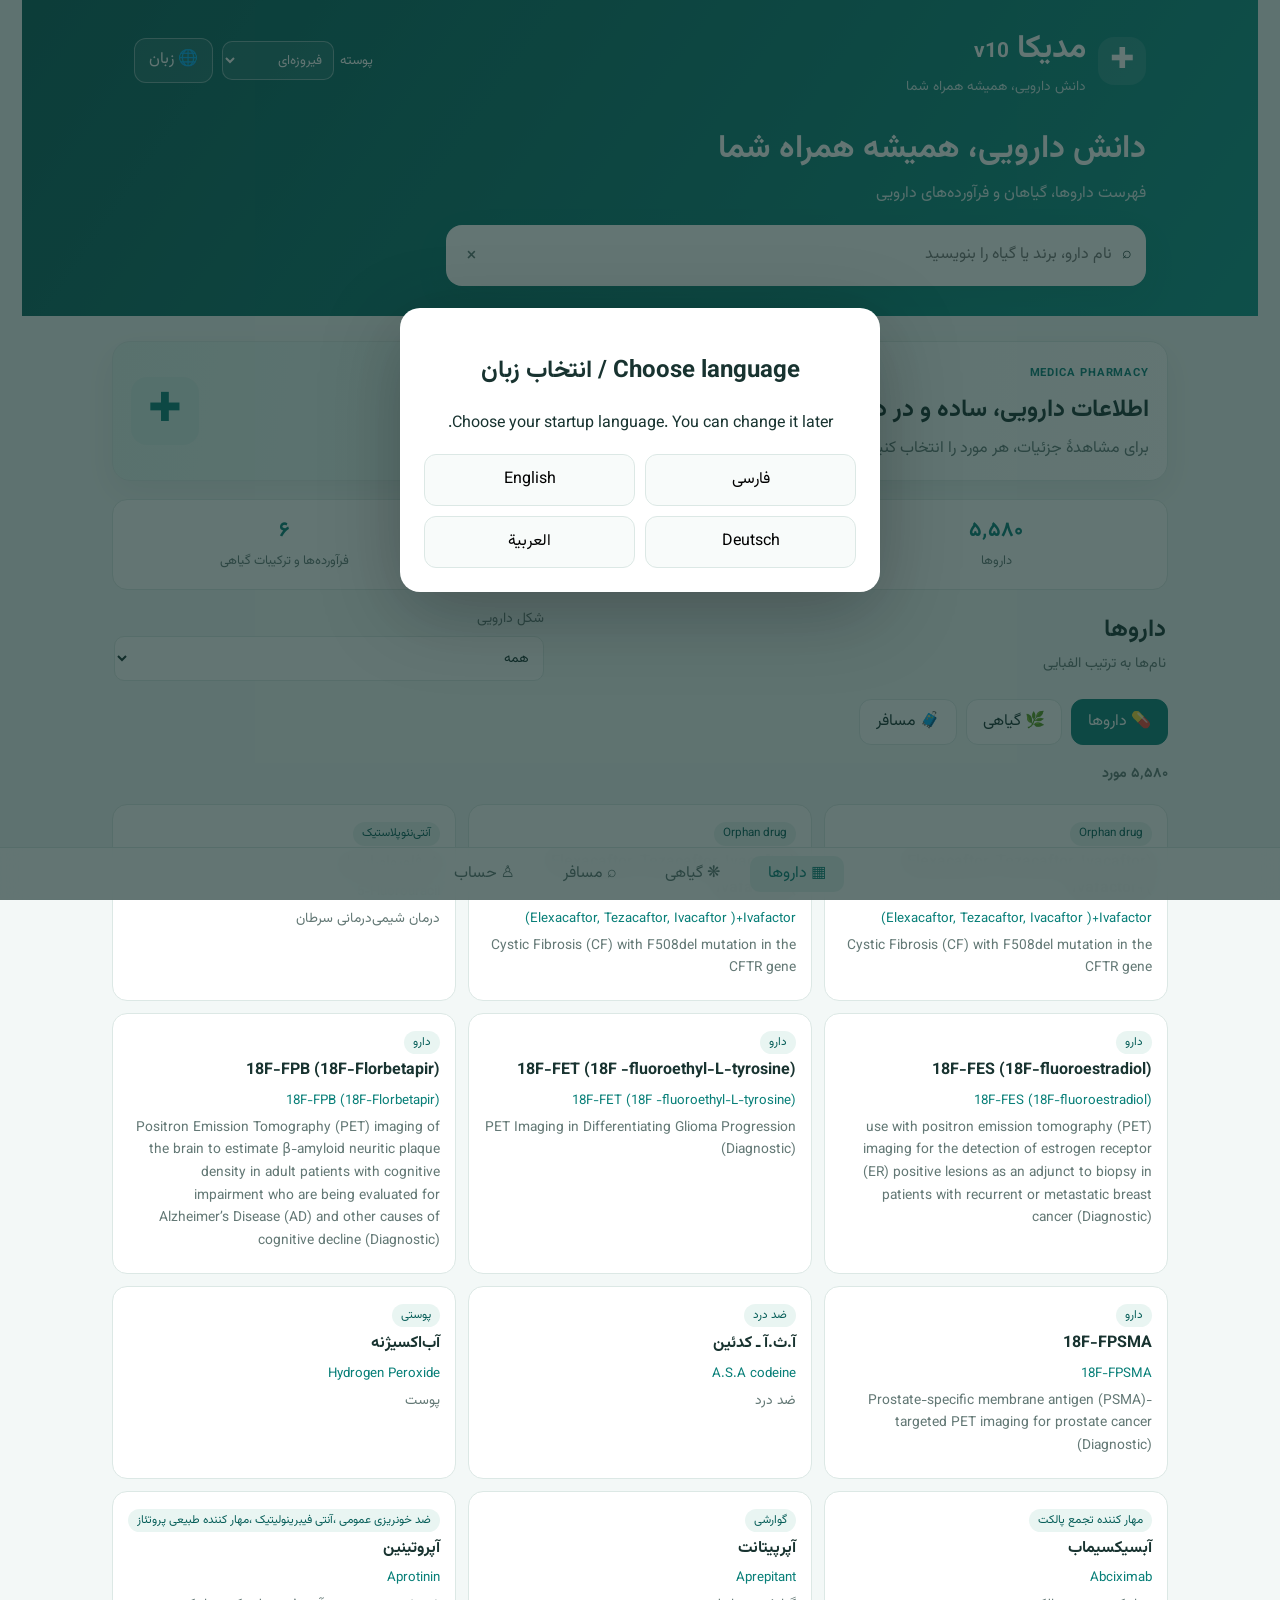
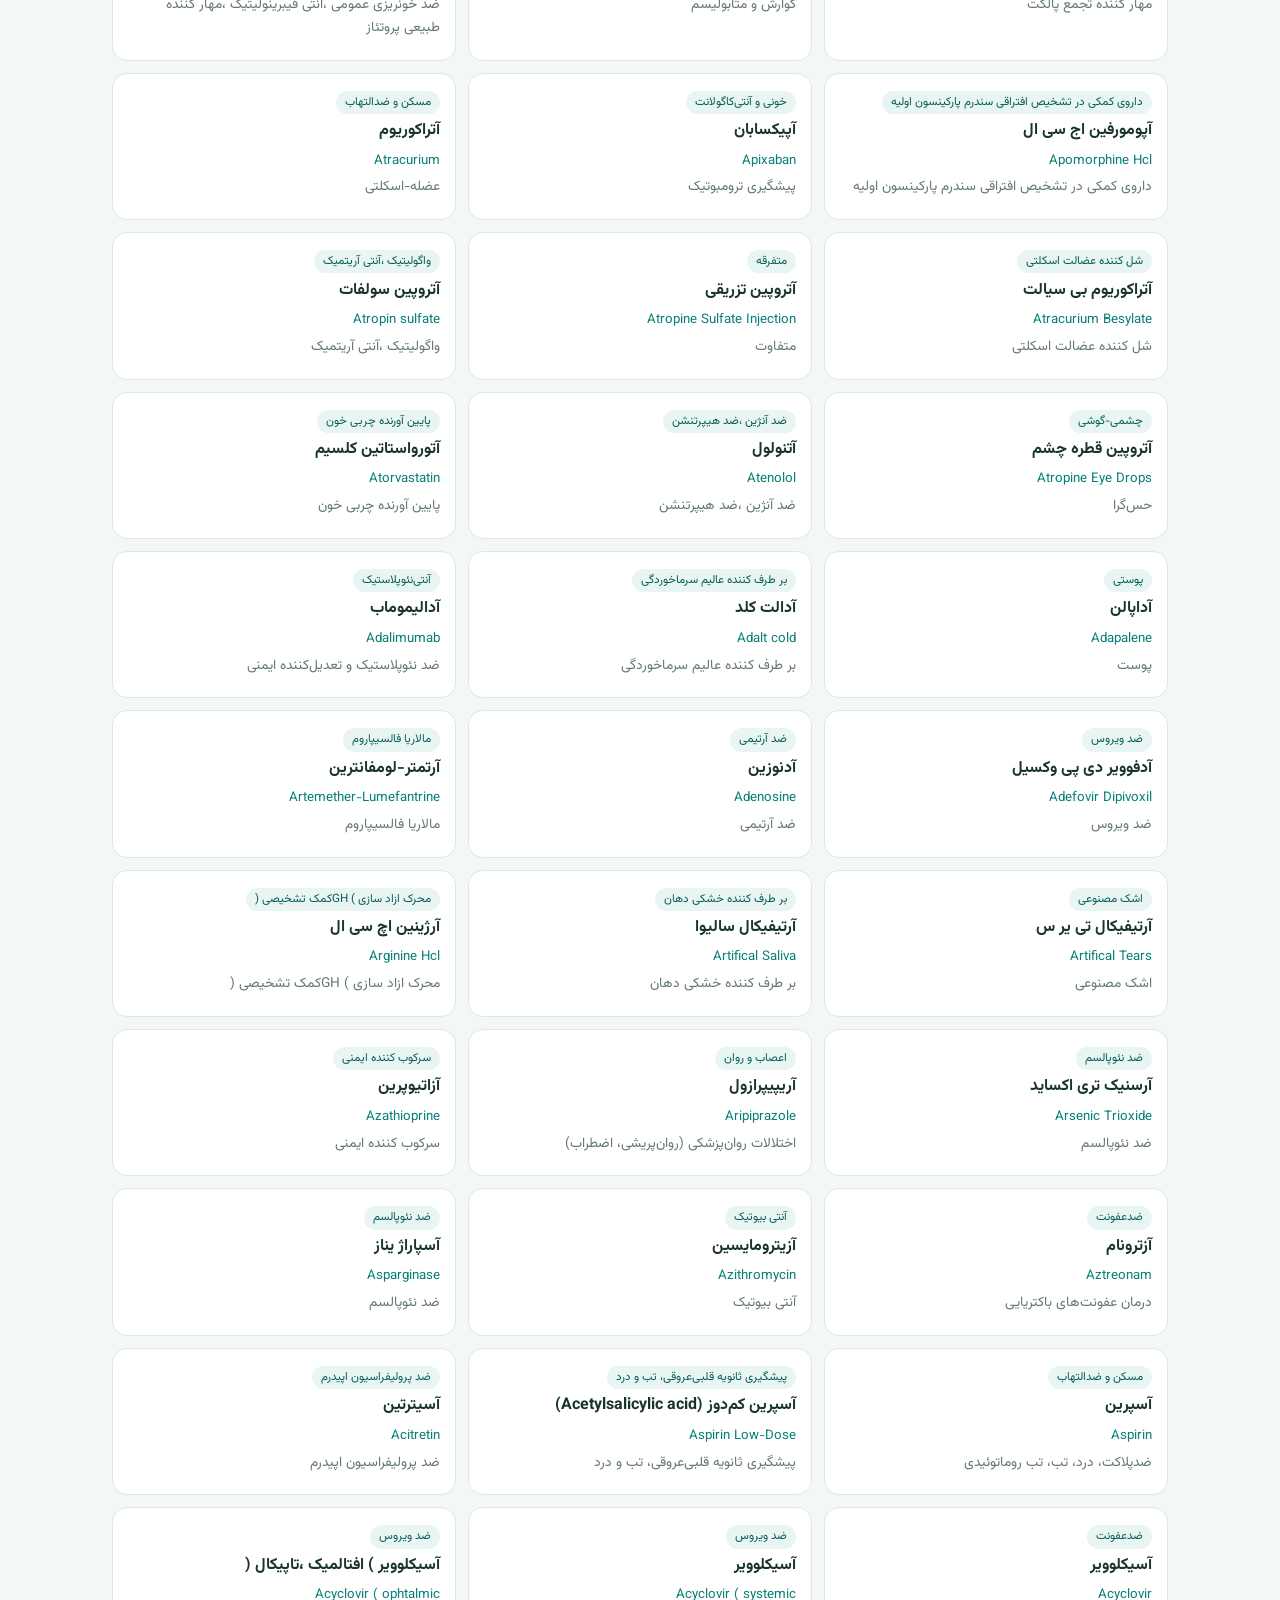
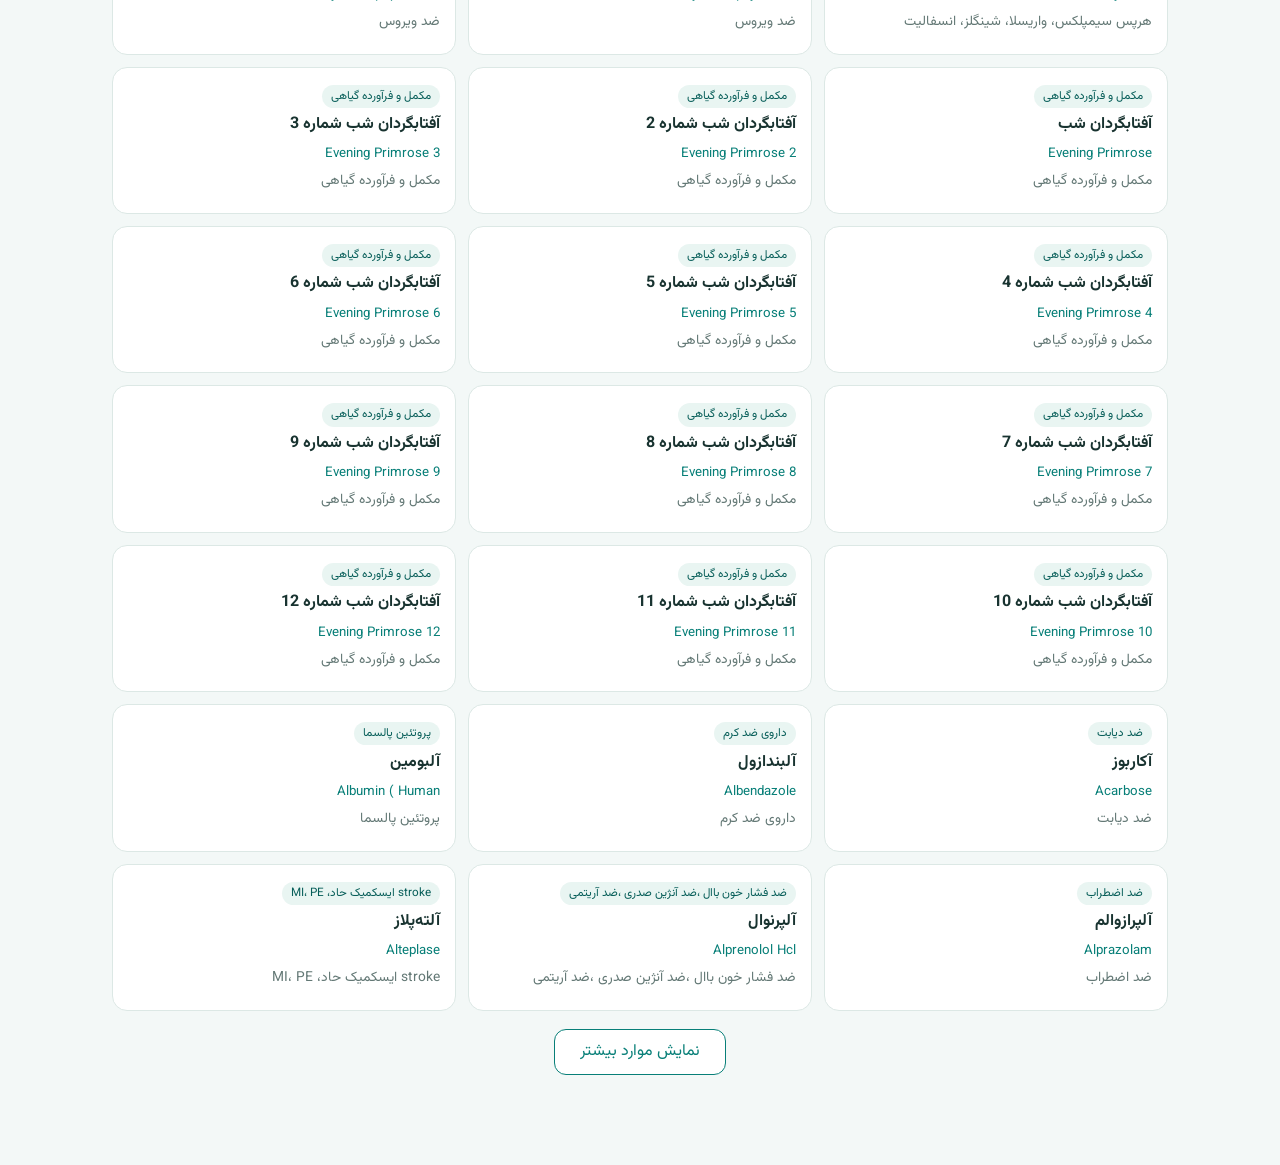
<file: index.html>
<!doctype html><html lang="fa" dir="rtl" class="theme-teal"><head><meta charset="utf-8"><meta name="viewport" content="width=device-width,initial-scale=1,viewport-fit=cover"><meta name="theme-color" content="#087f78"><meta name="description" content="Medica Pharmacy v10 — multilingual offline medicine and herbal reference"><link rel="manifest" href="manifest.webmanifest"><link rel="icon" href="icon.svg" type="image/svg+xml"><link rel="stylesheet" href="styles.css"><title>Medica Pharmacy</title></head><body><div class="shell"><header class="top"><div class="topline"><div class="brand"><span class="logo">✚</span><div><h1>مدیکا <small>v10</small></h1><p>دانش دارویی، همیشه همراه شما</p></div></div><div class="top-controls"><label class="theme-control"><span data-i="theme">پوسته</span><select id="themeSelector" aria-label="انتخاب پوسته"><option value="teal" data-i="themeTeal">فیروزه‌ای</option><option value="blue" data-i="themeBlue">آبی کلاسیک</option><option value="purple" data-i="themePurple">بنفش سلطنتی</option></select></label><button class="outline" id="changeLanguage">🌐 <span data-i="language">زبان</span></button></div></div><div class="hero"><h2 data-i="headline">دانش دارویی، همیشه همراه شما</h2><p data-i="subheadline">فهرست داروها، گیاهان و فرآورده‌های دارویی</p><div class="searchbox"><span>⌕</span><input id="globalSearch" type="search" placeholder="نام دارو، برند یا گیاه را بنویسید" autocomplete="off"><button id="clearSearch">×</button></div></div></header><main><section id="welcome" class="welcome"><div><span class="eyebrow">MEDICA PHARMACY</span><h2 data-i="welcomeTitle">اطلاعات دارویی، ساده و در دسترس</h2><p data-i="welcomeText">برای مشاهدهٔ جزئیات، هر مورد را انتخاب کنید. این راهنما جایگزین نظر پزشک یا داروساز نیست.</p></div><div class="welcome-icon">✚</div></section><div class="stats" id="stats"></div><section class="toolbar"><div><h2 id="heading">داروها</h2><p id="subheading">نام‌ها به ترتیب الفبایی</p></div><label><span data-i="formFilter">شکل دارویی</span><select id="filter"><option value="all">همه</option></select></label></section><div class="tabs" role="tablist"><button class="tab active" data-tab="medications">💊 <span data-i="medications">داروها</span></button><button class="tab" data-tab="herbs">🌿 <span data-i="herbs">گیاهی</span></button><button class="tab" data-tab="traveler">🧳 <span data-i="traveler">مسافر</span></button></div><div class="herb-sub" id="herbSub" hidden><button class="subtab active" data-herb="all" data-i="allHerbs">همهٔ گیاهی‌ها</button><button class="subtab" data-herb="herbal_raw" data-i="rawHerbs">گیاهان خام</button><button class="subtab" data-herb="herbal_formulation" data-i="formulations">فرآورده‌ها و ترکیبات گیاهی</button></div><section class="traveler-box" id="travelerBox" hidden><b data-i="travelerTitle">جست‌وجوی نام در سفر</b><p data-i="travelerText">مترادف‌ها تنها برای یافتن رکورد هستند و هم‌ارزی دارویی را تأیید نمی‌کنند.</p></section><div class="resultline"><b id="resultCount"></b><span id="queryLabel"></span></div><section id="cards" class="cards" aria-live="polite"></section><button id="loadMore" class="loadmore">نمایش موارد بیشتر</button></main><nav class="bottom"><button data-tab="medications" class="active">▦ <span data-i="medications">داروها</span></button><button data-tab="herbs">❋ <span data-i="herbs">گیاهی</span></button><button data-tab="traveler">⌕ <span data-i="traveler">مسافر</span></button><button id="authNav">♙ <span data-i="account">حساب</span></button></nav></div><div class="modal" id="modal" aria-hidden="true"><button class="scrim" data-close></button><article class="dialog" role="dialog" aria-modal="true"><button class="xclose" data-close>×</button><div id="detail"></div></article></div><div class="modal language-modal" id="languageModal" aria-hidden="true"><div class="scrim"></div><section class="dialog lang-dialog"><h2>Choose language / انتخاب زبان</h2><p>Choose your startup language. You can change it later.</p><div class="language-options"><button data-lang="fa">فارسی</button><button data-lang="en">English</button><button data-lang="de">Deutsch</button><button data-lang="ar">العربية</button></div></section></div><script src="app.js" defer></script></body></html>
</file>
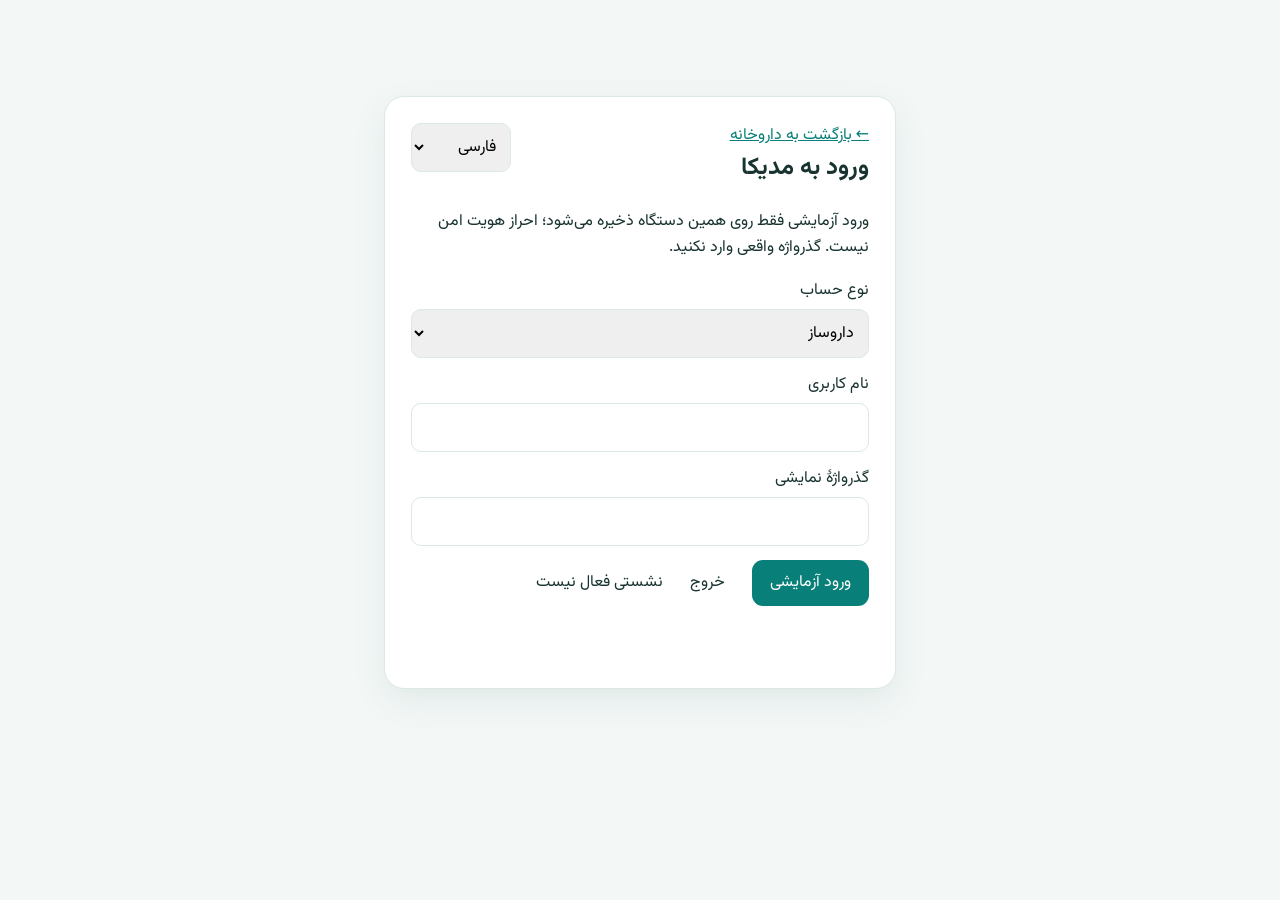
<file: login.html>
<!doctype html><html lang="fa" dir="rtl"><head><meta charset="utf-8"><meta name="viewport" content="width=device-width,initial-scale=1"><meta name="theme-color" content="#087f78"><title>Medica Pharmacy v9 · Login</title><link rel="stylesheet" href="styles.css"><style>.login-shell{max-width:560px;margin:8vh auto;padding:24px}.login-card{background:white;border:1px solid #dce8e5;border-radius:20px;padding:26px;box-shadow:0 12px 34px #123c3214}.login-card h1{margin-top:0}.login-card label{display:grid;gap:5px;margin:14px 0}.login-card input,.login-card select{padding:10px;border:1px solid #dce8e5;border-radius:10px}.login-actions{display:flex;gap:12px;align-items:center;flex-wrap:wrap}.login-card a{color:#087f78}.login-msg{min-height:1.5em}.langpick{float:inline-end}</style></head><body><main class="login-shell"><section class="login-card"><a href="./index.html" id="back">← <span id="backtext">Back to pharmacy</span></a><select class="langpick" id="language" aria-label="Language"><option value="fa">فارسی</option><option value="en">English</option><option value="ar">العربية</option><option value="de">Deutsch</option></select><h1 id="title">ورود به مدیکا</h1><p id="demo">ورود آزمایشی فقط روی همین دستگاه ذخیره می‌شود؛ سامانه احراز هویت امن نیست. گذرواژه واقعی وارد نکنید.</p><form id="form"><label><span id="rolelabel">نوع حساب</span><select id="role"><option value="pharmacist" data-role="pharmacist">داروساز</option><option value="patient" data-role="patient">بیمار</option><option value="traveler" data-role="traveler">مسافر</option><option value="admin" data-role="admin">مدیر</option></select></label><label><span id="userlabel">نام کاربری</span><input id="user" autocomplete="username" required></label><label><span id="passlabel">گذرواژهٔ نمایشی</span><input id="pass" type="password" autocomplete="current-password" required></label><div class="login-actions"><button class="primary" id="login" type="submit">ورود آزمایشی</button><button class="secondary" id="logout" type="button">خروج</button><span id="session"></span></div><p class="login-msg" id="msg" aria-live="polite"></p></form></section></main><script>const T={fa:{title:'ورود به مدیکا',back:'بازگشت به داروخانه',demo:'ورود آزمایشی فقط روی همین دستگاه ذخیره می‌شود؛ احراز هویت امن نیست. گذرواژه واقعی وارد نکنید.',role:'نوع حساب',user:'نام کاربری',pass:'گذرواژهٔ نمایشی',login:'ورود آزمایشی',logout:'خروج',roles:['داروساز','بیمار','مسافر','مدیر'],bad:'نام کاربری و گذرواژه را وارد کنید.',ok:'نشست آزمایشی فعال',out:'نشستی فعال نیست'},en:{title:'Sign in to Medica',back:'Back to pharmacy',demo:'Demo sign-in is stored on this device only; authentication is not secure. Do not enter a real password.',role:'Account type',user:'Username',pass:'Demo password',login:'Demo sign in',logout:'Sign out',roles:['Pharmacist','Patient','Traveler','Admin'],bad:'Enter a username and password.',ok:'Demo session active',out:'No active session'},de:{title:'Bei Medica anmelden',back:'Zurück zur Apotheke',demo:'Die Demo-Anmeldung wird nur auf diesem Gerät gespeichert; sie ist nicht sicher. Kein echtes Passwort eingeben.',role:'Kontotyp',user:'Benutzername',pass:'Demo-Passwort',login:'Demo-Anmeldung',logout:'Abmelden',roles:['Apotheker','Patient','Reisende','Verwaltung'],bad:'Benutzername und Passwort eingeben.',ok:'Demo-Sitzung aktiv',out:'Keine aktive Sitzung'},ar:{title:'تسجيل الدخول إلى ميديكا',back:'العودة إلى الصيدلية',demo:'يُحفظ الدخول التجريبي على هذا الجهاز فقط؛ المصادقة غير آمنة. لا تدخل كلمة مرور حقيقية.',role:'نوع الحساب',user:'اسم المستخدم',pass:'كلمة مرور تجريبية',login:'دخول تجريبي',logout:'خروج',roles:['صيدلي','مريض','مسافر','إدارة'],bad:'أدخل اسم المستخدم وكلمة المرور.',ok:'الجلسة التجريبية نشطة',out:'لا توجد جلسة نشطة'}};const sel=document.querySelector('#language');sel.value=localStorage.getItem('medica-language')||'fa';function paint(){let l=sel.value,t=T[l];document.documentElement.lang=l;document.documentElement.dir=['fa','ar'].includes(l)?'rtl':'ltr';for(let [id,key] of [['title','title'],['backtext','back'],['demo','demo'],['rolelabel','role'],['userlabel','user'],['passlabel','pass'],['login','login'],['logout','logout']])document.getElementById(id).textContent=t[key];document.querySelectorAll('[data-role]').forEach((o,i)=>o.textContent=t.roles[i]);document.querySelector('#session').textContent=localStorage.getItem('medica-session')?t.ok:t.out}sel.onchange=()=>{localStorage.setItem('medica-language',sel.value);paint()};document.querySelector('#form').onsubmit=e=>{e.preventDefault();let u=document.querySelector('#user').value.trim(),p=document.querySelector('#pass').value;if(!u||!p){document.querySelector('#msg').textContent=T[sel.value].bad;return}localStorage.setItem('medica-session',JSON.stringify({user:u,role:document.querySelector('#role').value,at:Date.now()}));document.querySelector('#msg').textContent=T[sel.value].ok;paint()};document.querySelector('#logout').onclick=()=>{localStorage.removeItem('medica-session');document.querySelector('#msg').textContent=T[sel.value].out;paint()};paint();</script></body></html>
</file>
<file: styles.css>
@import url('https://fonts.googleapis.com/css2?family=Vazirmatn:wght@400;500;600;700;800&display=swap');
:root{--teal:#087f78;--deep:#075e59;--accent:#0c9489;--accent-soft:#e2f5f0;--ink:#183330;--muted:#637875;--bg:#f3f8f7;--line:#dce8e5;--white:#fff;--shadow:0 12px 34px #123c3214}*{box-sizing:border-box}body{margin:0;background:var(--bg);color:var(--ink);font-family:Vazirmatn,system-ui,-apple-system,sans-serif;line-height:1.65}button,input,select{font:inherit}button{cursor:pointer}.shell{max-width:1100px;margin:auto;padding:0 22px 90px}.top{background:linear-gradient(125deg,#075e59,#0c9489);color:white;margin:0 calc((1100px - 100vw)/2) 25px;padding:23px max(22px,calc((100vw - 1056px)/2)) 30px}.topline{display:flex;justify-content:space-between;align-items:center}.brand{display:flex;align-items:center;gap:12px}.brand h1,.brand p{margin:0}.brand p{opacity:.8;font-size:.85rem}.brand small{font-size:.65em}.logo,.welcome-icon{display:grid;place-items:center;background:#ffffff20;border-radius:16px;width:48px;height:48px;font-size:1.8rem}.outline,.secondary{color:inherit;background:#ffffff18;border:1px solid #ffffff66;border-radius:12px;padding:8px 14px}.hero{padding-top:25px}.hero h2{margin:0;font-size:clamp(1.35rem,3vw,2rem)}.hero p{margin:5px 0 18px;opacity:.85}.searchbox{max-width:700px;background:white;color:var(--ink);display:flex;align-items:center;gap:10px;border-radius:16px;padding:5px 14px;box-shadow:var(--shadow)}.searchbox input{border:0;outline:0;flex:1;padding:12px 0;min-width:0}.searchbox button{border:0;background:none;font-size:1.35rem;color:var(--muted)}main{display:grid;gap:18px}.demo-note{display:flex;gap:10px;align-items:flex-start;color:#795414;background:#fff7df;border:1px solid #f1dfa8;border-radius:13px;padding:12px 15px;font-size:.88rem}.card,.auth,.welcome{background:var(--white);border:1px solid var(--line);border-radius:18px;padding:18px;box-shadow:var(--shadow)}.auth-head,.toolbar,.auth-actions{display:flex;justify-content:space-between;align-items:center;gap:14px}.auth h2,.toolbar h2{margin:0}.auth-head p,.toolbar p{margin:2px 0;color:var(--muted);font-size:.9rem}.badge{border-radius:30px;background:#f0f4f3;padding:5px 12px;font-size:.82rem}.badge.on{background:#dff5ec;color:#16734c}.auth-grid{display:grid;grid-template-columns:repeat(3,1fr);gap:12px;margin-top:14px}.auth-grid label,.toolbar label{display:grid;gap:5px;font-size:.87rem;color:var(--muted)}.auth-grid input,.auth-grid select,.toolbar select{border:1px solid var(--line);border-radius:10px;background:white;padding:10px;color:var(--ink);min-width:0}.auth-actions{justify-content:flex-start;flex-wrap:wrap;margin-top:12px}.auth-actions small{color:var(--muted)}.primary{background:var(--teal);color:white;border:0;border-radius:11px;padding:10px 18px}.welcome{display:flex;align-items:center;justify-content:space-between;background:linear-gradient(100deg,#e2f5f0,#fff);}.welcome h2{margin:5px 0}.welcome p{margin:0;color:var(--muted)}.eyebrow{font-size:.7rem;color:var(--teal);letter-spacing:.08em;font-weight:700}.welcome-icon{color:var(--teal);background:#d9f2ec;width:68px;height:68px;font-size:2.5rem;margin-inline-start:15px}.stats{display:grid;grid-template-columns:repeat(3,1fr);gap:12px}.stat{padding:14px;border-radius:15px;background:white;border:1px solid var(--line);text-align:center}.stat strong{display:block;font-size:1.3rem;color:var(--teal)}.stat span{font-size:.8rem;color:var(--muted)}.toolbar{padding:0 2px}.toolbar label{min-width:150px}.tabs,.herb-sub{display:flex;gap:9px;overflow:auto}.tab,.subtab{border:1px solid var(--line);border-radius:12px;background:white;padding:9px 16px;color:var(--ink);white-space:nowrap}.tab.active,.subtab.active{background:var(--teal);border-color:var(--teal);color:white}.traveler-box{border-radius:12px;background:#e5f4f5;padding:12px 15px}.traveler-box p{margin:2px 0 0;font-size:.88rem}.resultline{display:flex;justify-content:space-between;color:var(--muted);font-size:.88rem}.cards{display:grid;grid-template-columns:repeat(3,minmax(0,1fr));gap:12px}.item{background:white;border:1px solid var(--line);border-radius:15px;padding:15px;transition:.15s;cursor:pointer}.item:hover{transform:translateY(-2px);border-color:#8ac6bc;box-shadow:var(--shadow)}.item h3{margin:3px 0;font-size:1rem}.item p{margin:5px 0;color:var(--muted);font-size:.86rem}.item .latin{direction:ltr;text-align:right;color:var(--teal);font-size:.83rem}.tag{display:inline-block;background:#e9f5f2;color:#176d62;border-radius:30px;padding:2px 9px;font-size:.73rem}.loadmore{justify-self:center;border:1px solid var(--teal);background:white;color:var(--teal);padding:9px 25px;border-radius:12px}.disclaimer{text-align:center;color:var(--muted);font-size:.84rem}.bottom{position:fixed;z-index:4;bottom:0;left:0;right:0;display:flex;justify-content:center;gap:12px;padding:8px;background:#ffffffed;border-top:1px solid var(--line);backdrop-filter:blur(12px)}.bottom button{border:0;background:none;color:var(--muted);padding:5px 18px;border-radius:10px}.bottom button.active{color:var(--teal);background:#e6f5f1}.modal{position:fixed;inset:0;z-index:8;display:none;align-items:center;justify-content:center;padding:18px}.modal.open{display:flex}.scrim{position:absolute;inset:0;background:#102b28a6;border:0;width:100%;height:100%}.dialog{position:relative;background:white;border-radius:20px;padding:24px;max-height:88vh;overflow:auto;width:min(720px,100%);box-shadow:0 20px 80px #0004}.xclose{float:inline-end;border:0;background:#f0f5f3;border-radius:50%;width:35px;height:35px;font-size:1.4rem}.detail-title{margin:0}.detail-en{direction:ltr;text-align:right;color:var(--teal)}.detail-grid{display:grid;grid-template-columns:repeat(2,minmax(0,1fr));gap:10px;margin-top:17px}.detail-field{background:#f6faf9;border:1px solid var(--line);border-radius:12px;padding:11px}.detail-field b{display:block;font-size:.8rem;color:var(--teal)}.detail-field span{white-space:pre-wrap}.language-modal{z-index:10}.lang-dialog{text-align:center;width:min(480px,100%)}.language-options{display:grid;grid-template-columns:1fr 1fr;gap:10px}.language-options button{border:1px solid var(--line);border-radius:12px;background:#f8fbfa;padding:12px}.language-options button:hover{border-color:var(--teal);color:var(--teal)}[hidden]{display:none!important}@media(max-width:700px){.shell{padding:0 14px 90px}.top{margin:0 -14px 18px;padding:18px 16px 24px}.cards{grid-template-columns:repeat(2,minmax(0,1fr))}.auth-grid{grid-template-columns:1fr}.stats{gap:7px}.stat{padding:10px 5px}.bottom{gap:0;justify-content:space-around}.bottom button{padding:5px 9px}.detail-grid{grid-template-columns:1fr}.welcome{padding:14px}.toolbar{align-items:flex-start}.toolbar label{min-width:120px}}@media(max-width:420px){.cards{grid-template-columns:1fr}.tabs{gap:6px}.tab{padding:8px 11px}}

/* Accessible theme palettes; all interactive accents follow the selected theme. */
:root[data-theme="teal"]{--teal:#087f78;--deep:#075e59;--accent:#0c9489;--accent-soft:#e2f5f0;--accent-pale:#e6f5f1;--accent-tag:#e9f5f2}
:root[data-theme="blue"]{--teal:#2563a6;--deep:#174779;--accent:#3b82c4;--accent-soft:#e6f0fb;--accent-pale:#eaf3fc;--accent-tag:#e9f2fc}
:root[data-theme="purple"]{--teal:#7551a6;--deep:#4f3678;--accent:#916dc0;--accent-soft:#f0eafb;--accent-pale:#f3edfb;--accent-tag:#f0eafb}
.top{background:linear-gradient(125deg,var(--deep),var(--accent))}
.primary,.tab.active,.subtab.active{background:var(--teal);border-color:var(--teal)}
.item:hover{border-color:var(--accent)}
.welcome{background:linear-gradient(100deg,var(--accent-soft),#fff)}
.bottom button.active{color:var(--teal);background:var(--accent-pale)}
.tag{background:var(--accent-tag);color:var(--deep)}
.top-controls{display:flex;align-items:center;gap:9px}.theme-control{display:flex;align-items:center;gap:6px;font-size:.83rem}.theme-control select{max-width:125px;color:white;background:#ffffff18;border:1px solid #ffffff66;border-radius:10px;padding:7px}.theme-control option{color:#183330;background:#fff}
.clinical-sections{display:grid;gap:10px;margin-top:16px}.clinical-section{border:1px solid var(--line);background:#f8fbfa;border-radius:13px;padding:12px 14px}.clinical-section h3{font-size:.95rem;color:var(--teal);margin:0 0 4px}.clinical-section p{white-space:pre-wrap;margin:0;line-height:1.8}.original-clinical{margin-top:15px;padding:12px;background:#f8fbfa;border-radius:12px}.original-clinical p{white-space:pre-wrap}
</file>
